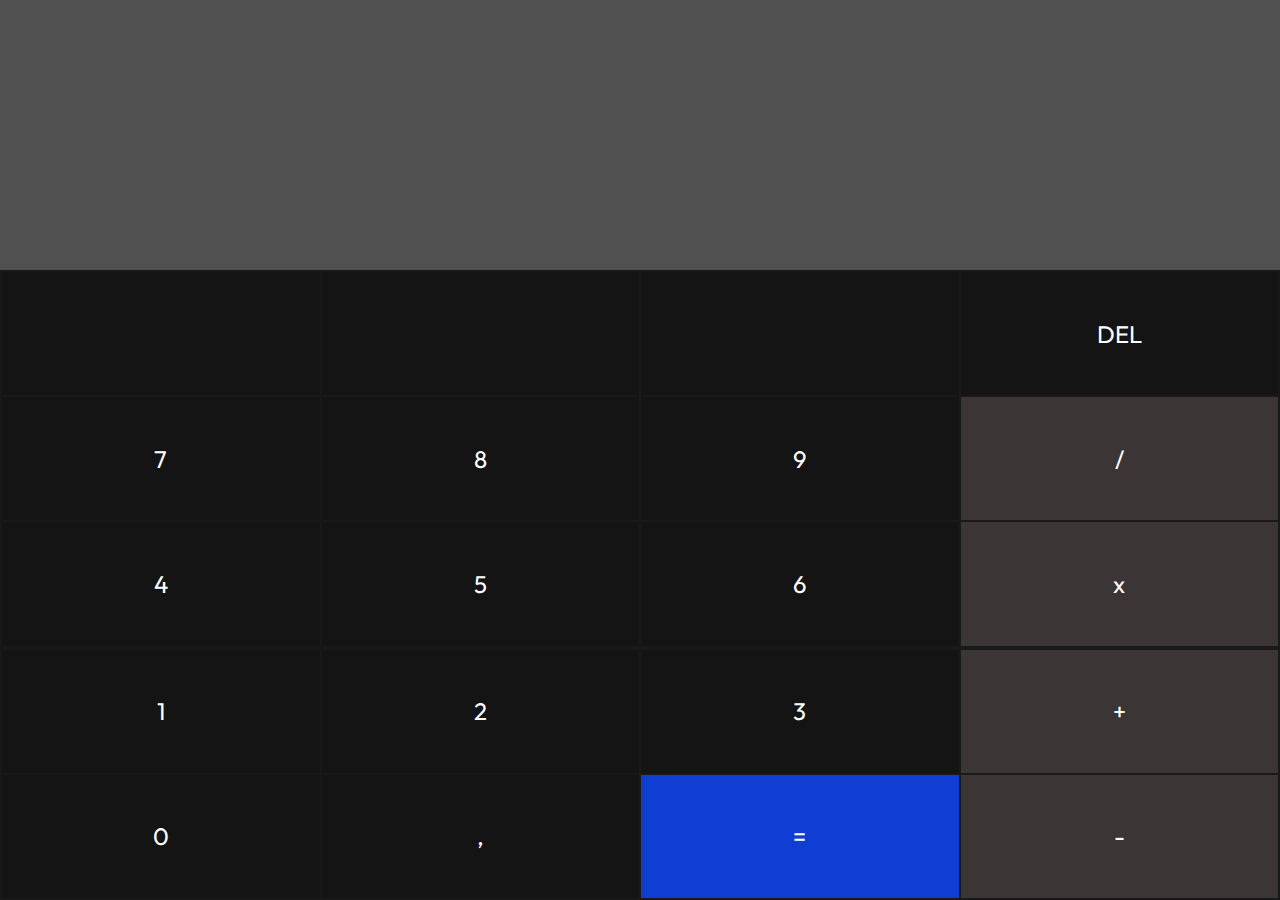
<file: calculator/index.html>
<!DOCTYPE html>
<html lang="en">
<head>
    <meta charset="UTF-8">
    <meta http-equiv="X-UA-Compatible" content="IE=edge">
    <meta name="viewport" content="width=device-width, initial-scale=1.0">
    <title>Calculator</title>

    <link rel="preconnect" href="https://fonts.googleapis.com">
    <link rel="preconnect" href="https://fonts.gstatic.com" crossorigin>
    <link href="https://fonts.googleapis.com/css2?family=Montserrat+Alternates:ital,wght@1,100&family=Outfit:wght@100;200;300;400;500;600;700;800;900&display=swap" rel="stylesheet">
    <link rel="stylesheet" href="style.css">



<style>


</style>

<script>
function appendOperation(opperation){
document.getElementById('resultArea').innerHTML +=opperation;
}

function calculateResult(){
  let container = document.getElementById('resultArea') ;
  let result = eval(container.innerHTML);
  container.innerHTML = result ;

}
function  deleteLast(){
    let container = document.getElementById('resultArea') ;
    console.log('[' + container.innerHTML + ']');

    if(container.innerHTML.endsWith(' ')){
        container.innerHTML = container.innerHTML.slice(0, -3);
    } else {
        container.innerHTML = container.innerHTML.slice(0, -1);
    }
    console.log('[' + container.innerHTML + ']');
}
</script>

</head>



<body>
  <div id="resultArea"></div>




<table>
<tr>
<td></td>
<td></td>
<td></td>
<td onclick="deleteLast()">DEL</td>

</tr>







<tr>
    <td onclick="appendOperation(7)">7</td>
    <td onclick="appendOperation(8)">8</td>
    <td onclick="appendOperation(9)">9</td>
    <td onclick="appendOperation(' / ')" class="highlight">/</td>

</tr>

<tr>

<td onclick="appendOperation(4)">4</td>
<td onclick="appendOperation(5)">5</td>
<td onclick="appendOperation(6)">6</td>
<td onclick="appendOperation(' * ')" class="highlight">x</td>

<tr>


<tr>
    <td onclick="appendOperation(1)">1</td>
    <td onclick="appendOperation(2)">2</td>
    <td onclick="appendOperation(3)">3</td>
    <td onclick="appendOperation(' + ')" class="highlight">+</td>

</tr>

<tr>
    <td onclick="appendOperation(0)">0</td>
    <td onclick="appendOperation('.')">,</td>
    <td  onclick="calculateResult()"  id="result">=</td>
    <td onclick="appendOperation(' - ')" class="highlight">-</td>

</tr>



</table>


</body>


</html>
</file>
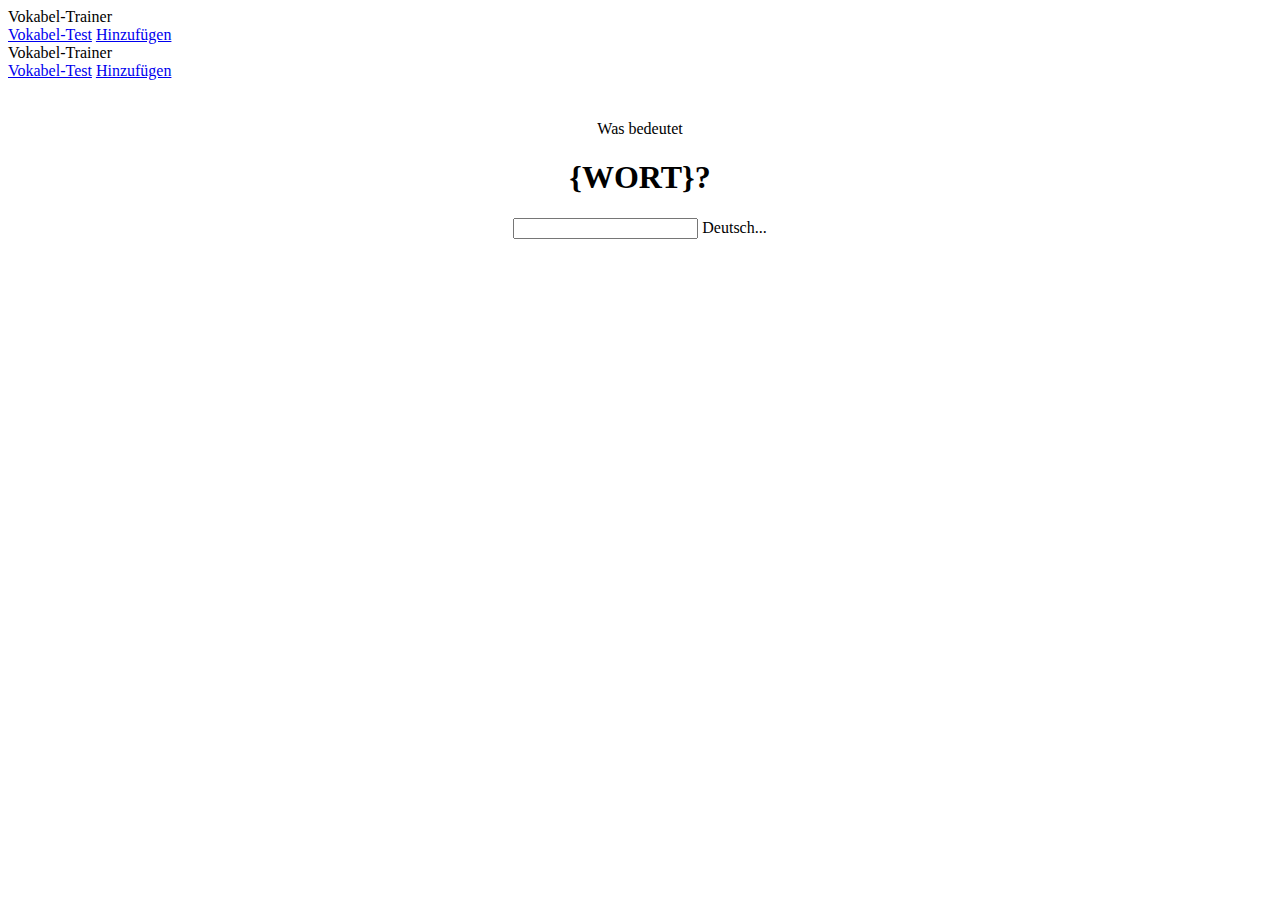
<file: vokabel-trainer/index.html>
<!DOCTYPE html>
<html lang="en">
<head>
    <meta charset="UTF-8">
    <meta http-equiv="X-UA-Compatible" content="IE=edge">
    <meta name="viewport" content="width=device-width, initial-scale=1.0">
    <title>Vokabel-Trainer</title>
    <link rel="stylesheet" href="https://fonts.googleapis.com/icon?family=Material+Icons">
<link rel="stylesheet" href="https://code.getmdl.io/1.3.0/material.indigo-pink.min.css">
<script defer src="https://code.getmdl.io/1.3.0/material.min.js"></script>
<link rel="stylesheet" href="style.css">
</head>
<body>
    <div class="mdl-layout mdl-js-layout mdl-layout--fixed-header">
        <header class="mdl-layout__header">
          <div class="mdl-layout__header-row">
            <!-- Title -->
            <span class="mdl-layout-title">Vokabel-Trainer</span>
            <!-- Add spacer, to align navigation to the right -->
            <div class="mdl-layout-spacer"></div>
            <!-- Navigation. We hide it in small screens. -->
            <nav class="mdl-navigation mdl-layout--large-screen-only">
              <a class="mdl-navigation__link" href="index.html">Vokabel-Test</a>
              <a class="mdl-navigation__link" href="add.html">Hinzufügen</a>
              
            </nav>
          </div>
        </header>
        <div class="mdl-layout__drawer">
          <span class="mdl-layout-title">Vokabel-Trainer</span>
          <nav class="mdl-navigation">
            <a class="mdl-navigation__link" href="index.html">Vokabel-Test</a>
            <a class="mdl-navigation__link" href="add.html">Hinzufügen</a>
          </nav>
        </div>
        <main class="mdl-layout__content">
          <div class="page-content">
            Was bedeutet
            <h1>{WORT}?</h1>
            <form action="#">
                <div class="mdl-textfield mdl-js-textfield mdl-textfield--floating-label">
                  <input class="mdl-textfield__input" type="text" id="germanText">
                  <label class="mdl-textfield__label" for="germanText">Deutsch...</label>
                </div>
            </form>
        </div>
        

        

       <div>
        </main>
      </div>
</body>
</html>
</file>
<file: calculator/style.css>
body {font-family: 'Montserrat Alternates', sans-serif;
    font-family: 'Outfit', sans-serif;
    margin: 0 ;
    
    }
    
      table {
       width: 100% ;
       height:70vh ;
       background-color:rgb(25, 25, 25) ;
       color:white ;
       font-family: 'Montserrat Alternates', sans-serif;
    font-family: 'Outfit', sans-serif;
      }
    
    
    td {
         width: 25% ;
         text-align: center ;
         font-size: 24px ;
         background-color: rgb(20,20,20);
    }
    
    td:hover {
        background-color:rgb(30, 30, 30) ;
        cursor: pointer ;
    }
    
    #resultArea {
        height: 30vh ;
        background-color: rgb( 80, 80, 80);
        color: white ;
        font-size:64px ;
        display: flex ;
        justify-content: flex-end;
        align-items: flex-end;
        padding: 24px ;
        box-sizing: border-box;
    
    }
    
    #result {
    background-color: rgb(16, 62, 211);
    
    }
    
    #result:hover{
      background-color: rgb(67, 67, 255);
    }
    
    .highlight {
        background-color:rgb(59, 53, 53) ;
    }
</file>
<file: vokabel-trainer/style.css>
.page-content{
    padding: 40px ;
    display: flex ;
    flex-direction: column ;
    align-items: center;
}

.mdl-textfield {
    width: 100%;
}
</file>
